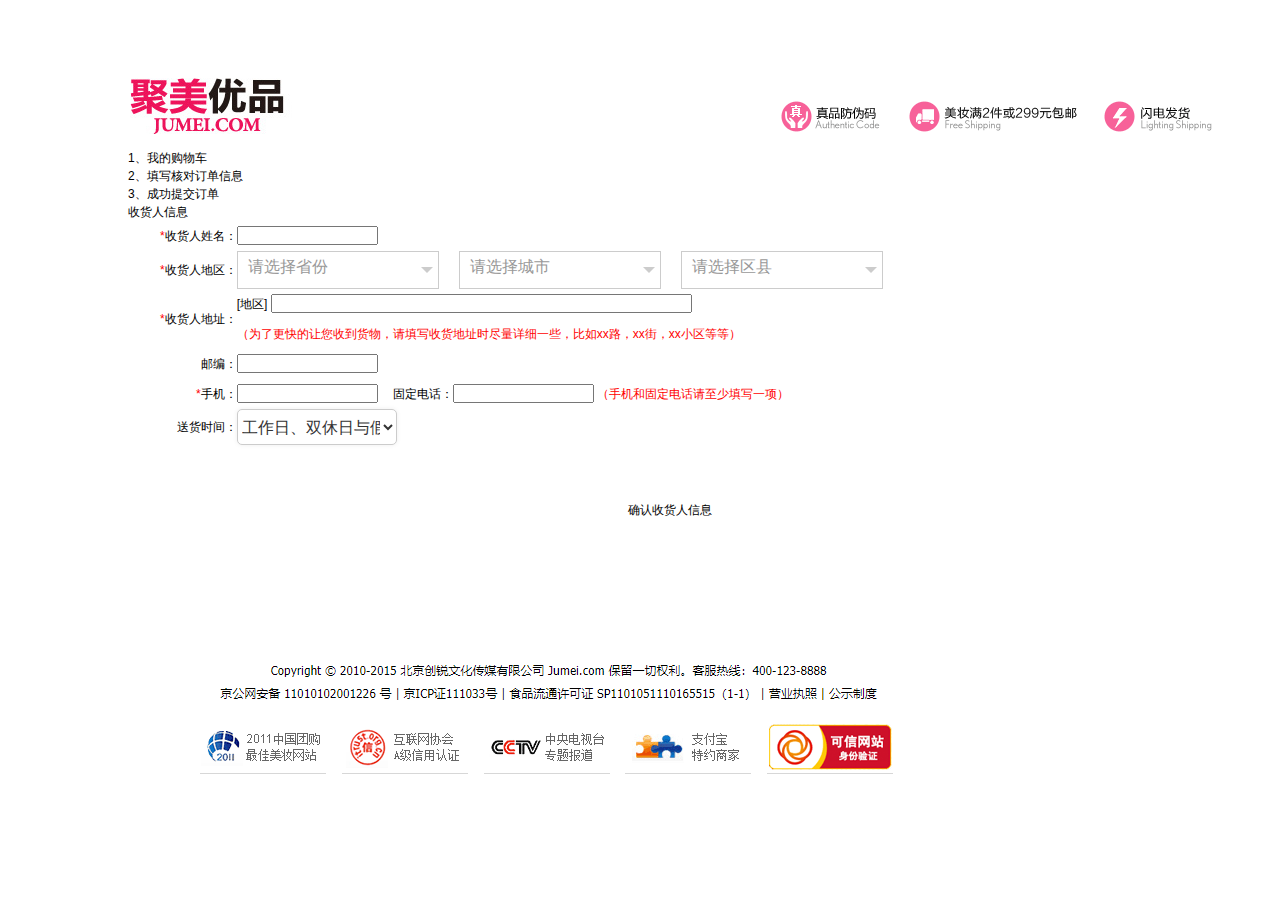
<file: html/cash.html>
<!DOCTYPE html>
<html lang="en">

<head>
  <meta charset="UTF-8">
  <meta name="viewport" content="width=device-width, initial-scale=1.0">
  <meta http-equiv="X-UA-Compatible" content="ie=edge">
  <title>Document</title>
  <link rel="stylesheet" href="https://activity.dapuimg.com/bootstrap.min.css">
  <link rel="stylesheet" href="http://s.dapuimg.com/themes/blue/images/css/dapu_all_min.css?utime=07102">
  <link rel="stylesheet" href="http://s.dapuimg.com/themes/blue/images/css/jiaju_shoppingcart.css?utime=07101">
  <link rel="stylesheet" href="../css/city-picker.css">
  <link rel="stylesheet" href="../css/cash.css">
</head>

<body class="SCStep1" style="background: none repeat scroll 0 0 transparent;">



  <div class="header">

    <div class="header1 w">
      <h1><img src="../img/4.png" alt=""></h1>
      <div>
        <img src="../img/5.png" alt="">
      </div>

    </div>

  </div>





  <link rel="stylesheet" href="http://www.dapu.com/themes/blue/images/css/dapu_checkout.css?utime=07103">
  <input type="hidden" id="cookie_payinfo" value="">
  <div class="header clearfix">

    <ol class="processNav">
      <li class="step1">1、我的购物车<b class="extra"></b></li>
      <li class="step2 on">2、填写核对订单信息<b class="extra"></b></li>
      <li class="step3">3、成功提交订单</li>
    </ol>
  </div>
  <form method="post" action="/order-create.html" id="order-create">
    <div class="orders_page">
      <div class="fl_box dp_border_2" id="addr_box">
        <div class="new_order_fl_title" id="new_shrxx_title">
          <span>收货人信息</span>
          <a class="fl_update" id="receiver_info" onclick="addr_update(this)" style="display: none;">修改</a>
          <a class="fl_update" id="cancel_receiver_info" onclick="addr_cancel(this)" style="display: none;">取消修改</a>
        </div>
        <div class="new_shrxx_content">
          <div class="new_order_fl_form" id="rr">
            <div class="diviosion" id="receiver">
              <div id="b2c-checkout-recaddr-list"></div>
              <div id="checkout-recaddr">
                <style>
                  .diviosion div,
                  .diviosion li {
                    line-height: 30px !important;
                  }

                  #checkout-recaddr {}

                  #checkout-recaddr table {
                    *border: 1px #ccc solid !important;
                    _border: 0 !important;
                  }


                  .section {
                    background: #FAFAFA
                  }

                  .tableform th {
                    padding-right: 0px !important;
                  }

                  .font-red {
                    color: red;
                  }
                </style>
                <div id="other_addr_edit">
                  <table width="100%" cellpadding="0" cellspacing="0" class="tableform"
                    style="margin-left:0px!important;">
                    <tbody>
                      <tr>
                        <th style="text-align:right"><em class="font-red">*</em>收货人姓名：</th>
                        <td colspan="2"><input autocomplete="off" class="x-input inputstyle orders_input" onblur=""
                            name="delivery[ship_name]" size="15" id="name" vtype="required" type="text" maxlength="10">
                          <span style="display:none;" id="order_tishi1">请输入收货人姓名</span></td>
                      </tr>

                      <tr>
                        <th style="text-align:right"><em class="font-red">*</em>收货人地区：</th>
                        <td colspan="2">
                          <span id="checkout-select-area"><span package="mainland" class="span _x_ipt"
                              vtype="area"><input id="shipping-area" type="hidden" name="delivery[ship_area]">
                              <div class="city-picker-selector" id="city-picker-search">
                                <div class="selector-item storey province">
                                  <a href="javascript:;" class="selector-name reveal df-color ">请选择省份</a>
                                  <input type="hidden" name="userProvinceId" class="input-price val-error" value=""
                                    data-required="userProvinceId">
                                  <div class="selector-list listing hide">
                                    <div class="selector-search">
                                      <input type="text" class="input-search" value="" placeholder="拼音、中文搜索">
                                    </div>
                                    <ul>
                                      <li>北京市</li>
                                      <li>天津市</li>
                                    </ul>
                                  </div>
                                </div>
                                <div class="selector-item storey city">
                                  <a href="javascript:;" class="selector-name reveal df-color forbid">请选择城市</a>
                                  <input type="hidden" name="userCityId" class="input-price val-error" value=""
                                    data-required="userCityId">
                                  <div class="selector-list listing hide">
                                    <div class="selector-search">
                                      <input type="text" class="input-search" value="" placeholder="拼音、中文搜索">
                                    </div>
                                    <ul></ul>
                                  </div>
                                </div>
                                <div class="selector-item storey district">
                                  <a href="javascript:;" class="selector-name reveal df-color forbid">请选择区县</a>
                                  <input type="hidden" name="userDistrictId" class="input-price val-error" value=""
                                    data-required="userDistrictId">
                                  <div class="selector-list listing hide">
                                    <div class="selector-search">
                                      <input type="text" class="input-search" value="" placeholder="拼音、中文搜索">
                                    </div>
                                    <ul></ul>
                                  </div>
                                </div>
                              </div>
                            </span> <span class="L_Warining"></span><span id="order_tishi2"
                              style="display:none;">请输入收货地区</span>
                          </span>
                        </td>
                      </tr>
                      <tr>
                        <th style="text-align:right"><em class="font-red">*</em>收货人地址：</th>
                        <td>
                          <input type="hidden" name="delivery[ship_addr_area]" value="" id="selected-area-hidden">
                          <span id="selected-area" class="font-gray" title="系统将拼接地区选择结果到收获地址">[地区]</span>
                          <input autocomplete="off" class="x-input inputstyle" name="delivery[ship_addr]"
                            onclick="tishi2()" onblur="tishi3()" id="addr" vtype="required" size="50" maxlength="50"
                            type="text">
                          <span style="display:none;" id="order_tishi3">请输入收货地址</span>
                          <p style="color:red;">（为了更快的让您收到货物，请填写收货地址时尽量详细一些，比如xx路，xx街，xx小区等等）
                          </p>
                        </td>
                      </tr>
                      <tr>
                        <th style="text-align:right">邮编：</th>
                        <td>
                          <input autocomplete="off" class="x-input inputstyle orders_input" onblur="tishi5()"
                            name="delivery[ship_zip]" size="15" id="zip" type="text" maxlength="6" vtype="text"> <span
                            id="order_tishi5" style="display:none;">请输入邮政编码</span>
                        </td>
                      </tr>

                      <tr>
                        <th style="text-align:right">
                          <em class="font-red">*</em>手机： </th>
                        <td colspan="2">
                          <input autocomplete="off" class="x-input inputstyle" name="delivery[ship_mobile]" size="15"
                            type="text" id="mobile" maxlength="11" vtype="text">　<span> 固定电话：<input autocomplete="off"
                              class="x-input inputstyle" name="delivery[ship_tel]" size="15" type="text"
                              onchange="tishi4()" id="tel" vtype="text"> <input type="hidden"
                              vtype="mobile_or_phone"><span style="color:red;">（手机和固定电话请至少填写一项）</span> <span
                              style="display:none;" id="order_tishi4">请输入电话号码</span>
                          </span>
                        </td>
                      </tr>
                      <tr>
                        <th style="text-align:right">
                          送货时间：
                        </th>
                        <td colspan="2">
                          <select class="" name="delivery[day]">
                            <option selected="selected" value="工作日、双休日与假日均可送货">
                              工作日、双休日与假日均可送货</option>
                            <option value="只工作日送货(双休日、假日不用送)">只工作日送货(双休日、假日不用送)</option>
                            <option value="只双休日、假日送货(工作日不用送)">只双休日、假日送货(工作日不用送)</option>
                          </select>
                        </td>
                      </tr>
                    </tbody>
                  </table>
                </div>
              </div>
              <div class="dp_bt_box">
                <div class="dp_button" id="receiver_addr">确认收货人信息</div>
              </div>
            </div>
          </div>
        </div>

  </form>


  <!-- //底部 -->
  <div class="bottom1">
    <div class="bottom w">
      <img src="../img/6.png" alt="">
    </div>
  </div>
</body>
<script src="../js/jquery.min.js"></script>

<script src="../js/citydata.js"></script>
<script src="../js/cityPicker-1.0.0.js"></script>
<script src="../js/cookie.js"></script>

<script>
  $('#city-picker-search').cityPicker({
    dataJson: cityData,
    renderMode: true,
    search: true,
    linkage: true
  });
</script>


</html>
</file>
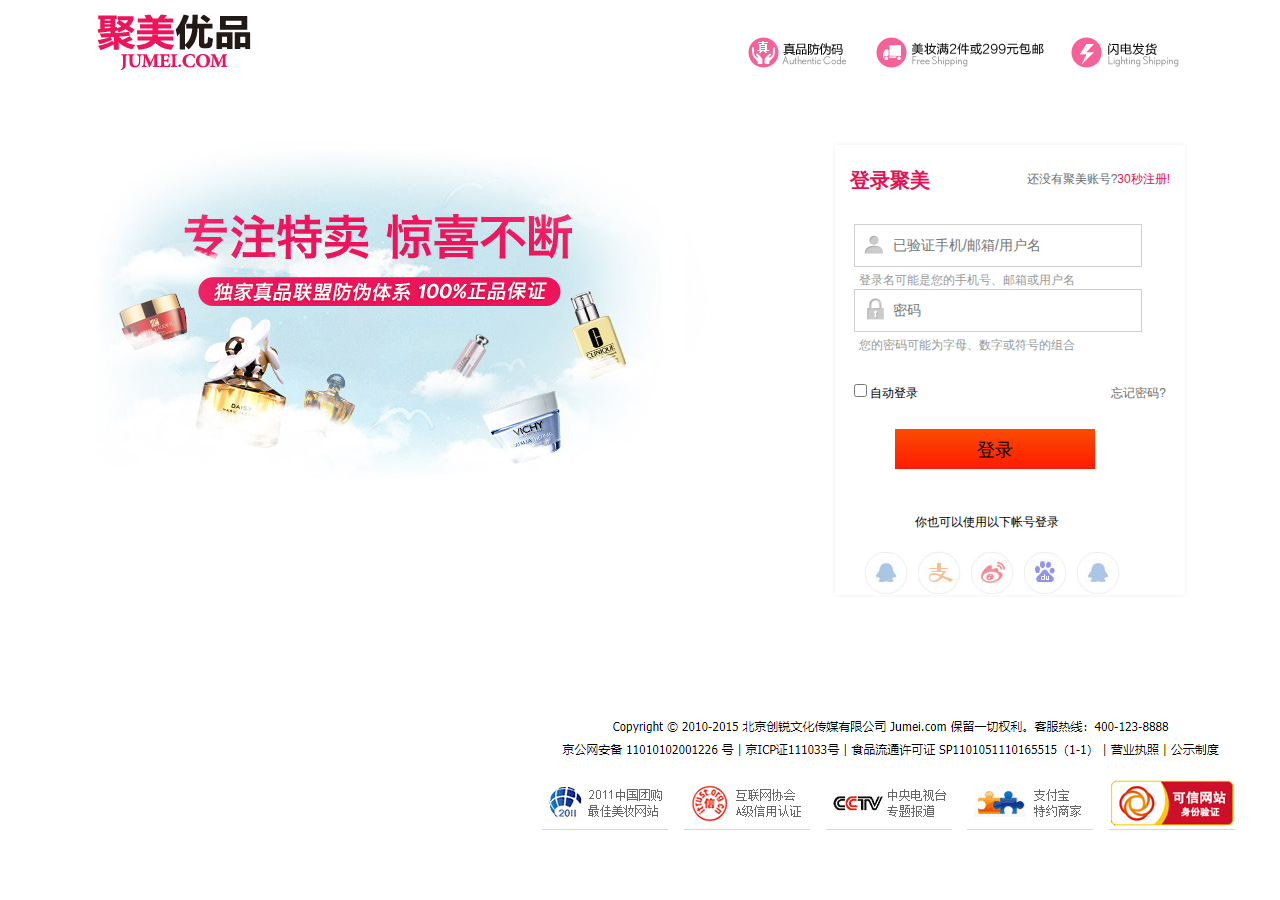
<file: html/login.html>
<!DOCTYPE html>
<html lang="en">

<head>
  <meta charset="UTF-8">
  <meta name="viewport" content="width=device-width, initial-scale=1.0">
  <title>Document</title>
  <link rel="stylesheet" href="../css/login.css">
  <script src="../js/common.js"></script>
  <script src="../js/jquery-3.1.1.min.js"></script>

</head>

<body>
  <!-- 头部 -->

  <div class="header">

    <div class="header1 w">
      <h1><img src="../img/4.png" alt=""></h1>
      <div>
        <img src="../img/5.png" alt="">
      </div>

    </div>

  </div>

  <!-- 登录页面 -->
  <div class="sign">

    <div class="login">

      <div class="loginWrap w ">

        <div class="loginImage"></div>



        <div class="loginBord">

          <div class="box">
            <div class="box_head">
              <h1>登录聚美</h1>
              <p><a href="../html/zhuche.html">还没有聚美账号?<span>30秒注册!</span></a></p>
            </div>

            <form action="" onsubmit="return false">
              <div class="d1">
                <!-- <label for="user">用户名</label> -->

                <input id="user" type="text" placeholder="已验证手机/邮箱/用户名">
                <p><img src="../img/user.png" alt=""></p>
                <span class="user_span">登录名可能是您的手机号、邮箱或用户名</span>
              </div>
              <div class="d2">
                <!-- <label for="pwd">密码:</label> -->

                <p><img src="../img/pwd.png" alt=""></p> <input id="pwd" type="text" placeholder="密码">
                <span class="pwd_span">您的密码可能为字母、数字或符号的组合</span>
              </div>

              <div class="d3">
                <input id="remPwd" type="checkbox">
                <span>自动登录</span>
                <p><a href="">忘记密码?</a></p>


              </div>

              <div class="d4">
                <button class="btn-5">登录</button>
                <!-- <input type="reset"> -->
              </div>
            </form>

            <div class="iconAccout">
              <div>你也可以使用以下帐号登录</div>
              <p>
                <a href="/i/extconnect/?site_name=cb_qq&amp;redirect=http%3A%2F%2Fgz.jumei.com%2F" class="a1"
                  title="QQ">QQ</a>
                <a href="/i/extconnect/?site_name=alipay&amp;redirect=http%3A%2F%2Fgz.jumei.com%2F" class="a2"
                  title="支付宝">支付宝</a>
                <a href="/i/extconnect/?site_name=sina_weibo&amp;redirect=http%3A%2F%2Fgz.jumei.com%2F" class="a3"
                  title="新浪微博">新浪微博</a>
                <a href="/i/extconnect/?referer=360tuan_dh&amp;site_name=site_360&amp;redirect=http%3A%2F%2Fgz.jumei.com%2F"
                  class="a4" title="360">360</a>
                <a href="/i/extconnect/?site_name=baidu&amp;redirect=http%3A%2F%2Fgz.jumei.com%2F" class="a5"
                  title="百度">百度</a>

              </p>

            </div>

          </div>


        </div>

      </div>




    </div>
    <!-- //底部 -->
    <div class="bottom1">
      <div class="bottom w">
        <img src="../img/6.png" alt="">
      </div>
    </div>
</body>

<script>



  var form = document.getElementsByTagName("form")[0];
  var pwdInp = document.getElementById("pwd");
  var randCode = document.getElementsByClassName("randCode")[0];
  var logBtn = document.getElementById("logBtn");

  var userInp = document.getElementById("user");
  var userSpan = document.getElementById("user_span");
  var pwdInp = document.getElementById("pwd");
  var pwdSpan = document.getElementById("pwd_span");
  var remPwd = document.getElementById("remPwd");



  var isUserRight = false;
  var isPwdRight = false;

  logBtn.onclick = function () {
    // 登录时获取的用户名 / 密码
    var user = userInp.value;  // 账号
    var pwd = pwdInp.value;

    var xhr = new XMLHttpRequest();

    xhr.open("post", "http://www.2003.com/project/php/login.php", true);

    xhr.setRequestHeader("Content-Type", "application/x-www-form-urlencoded");

    xhr.send("account=" + user + "&pwd=" + pwd);

    xhr.onreadystatechange = function () {
      if (xhr.readyState == 4 && xhr.status == 200) {
        setCookie("logUser", user, 7);

        console.log(xhr.responseText);
        var data = JSON.parse(xhr.responseText);
        if (data.status) {
          location.href = "./index.html";
        } else {
          alert(data.msg);
        }
      }

    }






  }




  function prev(ele) {
    return ele.previousElementSibling || ele.previousSibling;
  }


  function next(ele) {
    return ele.nextElementSibling || ele.nextSibling;
  }

  function getCode() {
    var str = "1234567890qwertyuiopasdfghjklzxcvbnmQWERTYUIOPASDFGHJKLZXCVBNM";
    var newStr = "";
    for (var i = 0; i < 4; i++) {
      var index = Math.floor(Math.random() * str.length);
      newStr += str.charAt(index);
    }
    return newStr;
  }



</script>

</html>
</file>
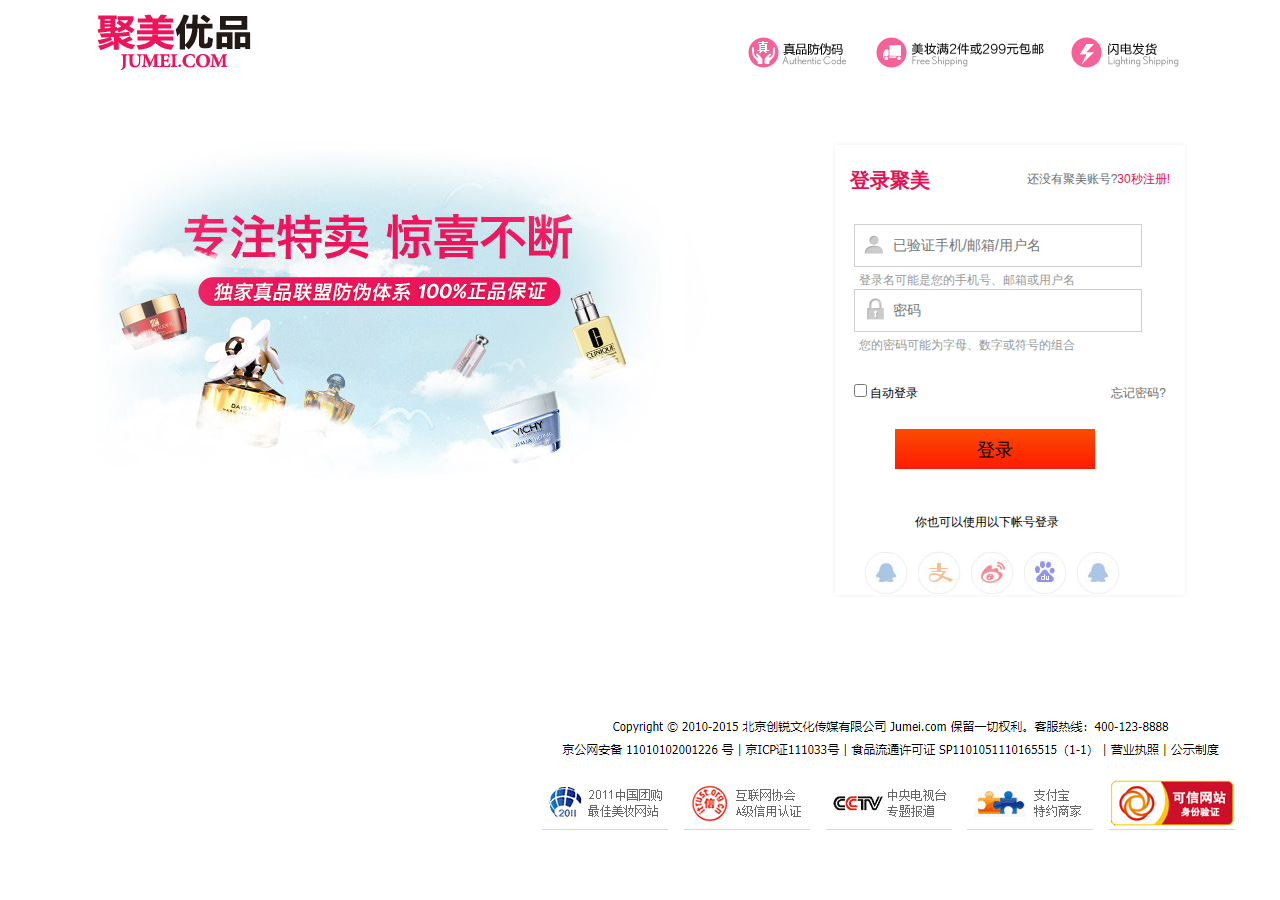
<file: html/shoppingCar.html>
<!DOCTYPE html>
<html>

<head>
  <meta http-equiv="Content-Type" content="text/html; charset=utf-8" />
  <title></title>
  <link rel="stylesheet" href="../css/style.css" />
  <link rel="stylesheet" href="../css/shoppingcar.css">
  <script src="../js/common.js"></script>
  <script src="../js/jquery-3.1.1.min.js"></script>

</head>

<body>

  <!-- 头部 -->

  <div class="header">

    <div class="header1 w">
      <h1><img src="../img/4.png" alt=""></h1>
      <div>
        <img src="../img/5.png" alt="">
      </div>

    </div>

  </div>







  <div class="catbox">
    <table id="cartTable">
      <thead>
        <tr>
          <th><label>
              <input class="check-all check" type="checkbox" />&nbsp;&nbsp;全选</label></th>
          <th>商品</th>
          <th>单价</th>
          <th>数量</th>
          <th>小计</th>
          <th>操作</th>
        </tr>
      </thead>


      <tbody>
        <tr>
          <td>您目前还没加入任何商品</td>
        </tr>
        <tr>
          <td>您目前还没加入任何商品</td>
        </tr>
        <tr>
          <td>您目前还没加入任何商品</td>
        </tr>
        <tr>
          <td>您目前还没加入任何商品</td>
        </tr>
        <tr>
          <td>您目前还没加入任何商品</td>
        </tr>
      </tbody>
    </table>
    <div class="foot" id="foot">

      <a class="fl" id="deleteAll" href="javascript:;">删除</a>
      <div class="fr closing">结 算</div>
      <input type="hidden" id="cartTotalPrice" />
      <div class="fr total">合计：￥<span id="priceTotal">0.00</span></div>
      <div class="fr selected" id="selected">已选商品<span id="selectedTotal">0</span>件<span class="arrow up">︽</span><span
          class="arrow down">︾</span></div>
      <div class="selected-view">
        <div id="selectedViewList" class="clearfix">
          <div><span>取消选择</span></div>
        </div>
        <span class=" arrow">◆<span>◆</span></span>
      </div>
    </div>
  </div>

  <div class="shop1 w">
    <h1>去挑选更多心仪的商品吧!</h1>
    <p><a href="../html/index.html">前往首页</a></p>
  </div>



  <!-- //底部 -->
  <div class="bottom1">
    <div class="bottom w">
      <img src="../img/6.png" alt="">
    </div>
  </div>
</body>


</body>



<script src="../js/shoppingcar.js"></script>

</html>`
</file>
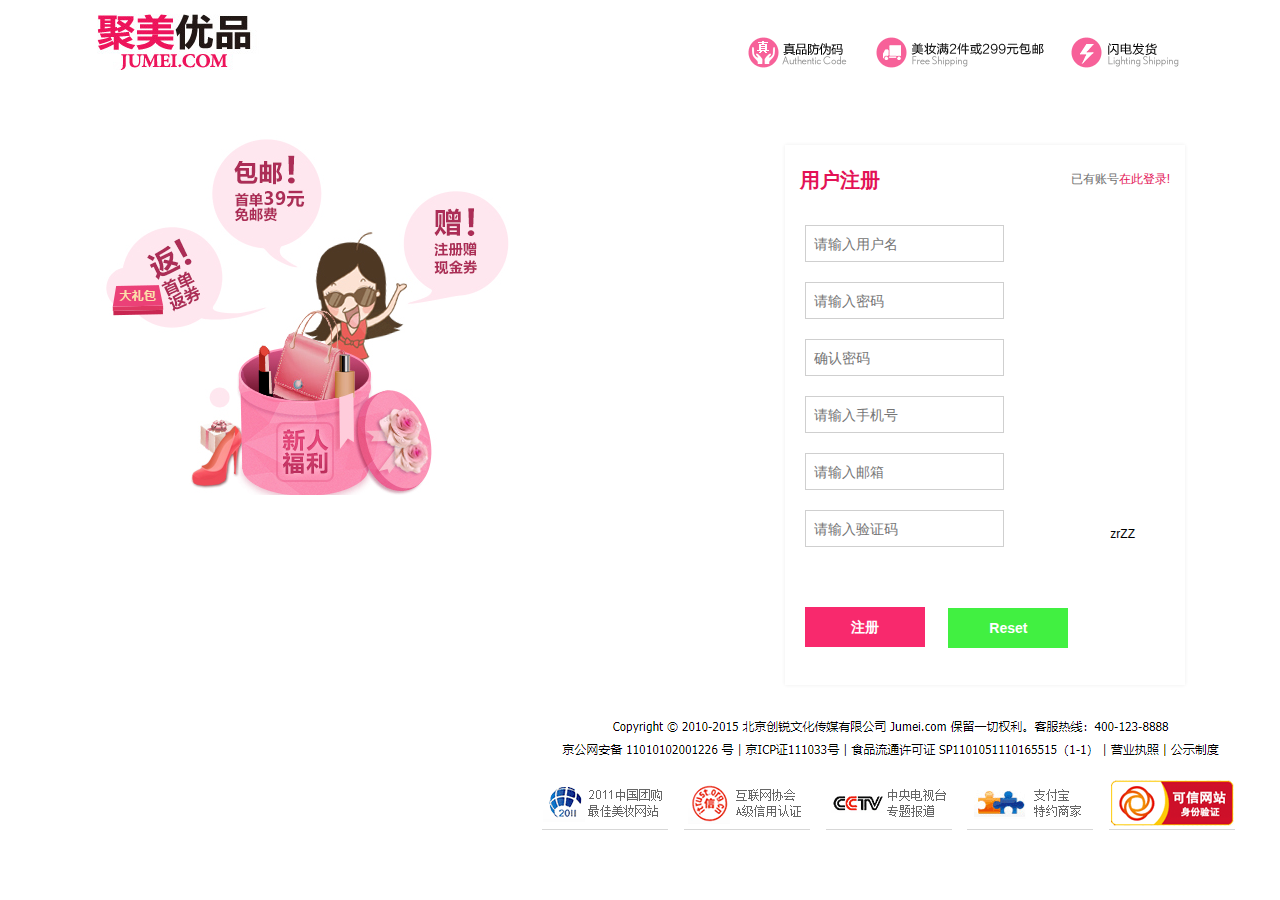
<file: html/zhuche.html>
<!DOCTYPE html>
<html lang="en">

<head>
  <meta charset="UTF-8">
  <meta name="viewport" content="width=device-width, initial-scale=1.0">
  <title>Document</title>
  <link rel="stylesheet" href="../css/zhuche.css">
  <script src="../js/jquery-3.1.1.min.js"></script>
  <script src="../js/common.js"></script>


</head>

<body>
  <!-- 头部 -->

  <div class="header">

    <div class="header1 w">
      <h1><img src="../img/4.png" alt=""></h1>
      <div>
        <img src="../img/5.png" alt="">
      </div>

    </div>

  </div>

  <!-- 登录页面 -->
  <div class="sign">

    <div class="login">

      <div class="loginWrap w ">

        <div class="loginImage"></div>



        <div class="loginBord">

          <div class="box">
            <div class="box_head">
              <h1>用户注册</h1>
              <p><a href="../html/login.html">已有账号<span>在此登录!</span></a></p>
            </div>

            <form action="" onsubmit="return false" autocomplete="on">
              <div class="d1">

                <input id="user" type="text" placeholder="请输入用户名">
                <span class="user_span"></span>
              </div>
              <div class="d2">

                <input id="pwd" type="text" placeholder="请输入密码">
                <span class="pwd_span"></span>
              </div>

              <div class="d3">

                <input id="repwd" type="text" placeholder="确认密码">
                <span class="repwd_span"></span>
              </div>

              <div class="d4">

                <input id="phone" type="text" placeholder="请输入手机号">
                <span class="phone_span"></span>
              </div>

              <div class="d5">

                <input id="email" type="text" placeholder="请输入邮箱">
                <span class="email_span"></span>
              </div>

              <div class="d6">

                <input id="code" type="text" placeholder="请输入验证码">
                <span class="randCode">1234</span>
                <span class="code_span"></span>
              </div>

              <div class="d7">
                <button id="regBtn">注册</button>
                <input type="reset">
              </div>


            </form>
















          </div>


        </div>

      </div>



    </div>
    <!-- 底部 -->
    <div class="bottom1">
      <div class="bottom w">
        <img src="../img/6.png" alt="">
      </div>
    </div>
</body>

<script src="../js/zhuche.js"></script>

</html>
</file>
<file: css/city-picker.css>
html,body,div,span,applet,object,iframe,h1,h2,h3,h4,h5,h6,p,blockquote,pre,a,abbr,acronym,address,big,cite,code,del,dfn,em,img,ins,kbd,q,s,samp,small,strike,strong,sub,sup,tt,var,b,u,i,center,dl,dt,dd,ol,ul,li,fieldset,form,label,legend,table,caption,tbody,tfoot,thead,tr,th,td,article,aside,canvas,details,embed,figure,figcaption,footer,header,hgroup,menu,nav,output,ruby,section,summary,time,mark,audio,video{margin:0;padding:0;border:0;font:inherit;font-size:100%;vertical-align:baseline}html{line-height:1}ol,ul{list-style:none}table{border-collapse:collapse;border-spacing:0}caption,th,td{text-align:left;font-weight:normal;vertical-align:middle}q,blockquote{quotes:none}q:before,q:after,blockquote:before,blockquote:after{content:"";content:none}a img{border:none}article,aside,details,figcaption,figure,footer,header,hgroup,main,menu,nav,section,summary{display:block}a{text-decoration:none}.clearfix,.city-picker-selector{*zoom:1}.clearfix:after,.city-picker-selector:after{content:" ";display:table;height:0;clear:both}body{padding:5% 10%}h2{font-size:26px;margin-top:50px;margin-bottom:20px}.city-picker-selector .selector-item{border:1px solid #ccc;width:200px;height:36px;line-height:36px;float:left;margin-left:20px;position:relative}.city-picker-selector .selector-item:first-child{margin-left:0}.city-picker-selector .selector-item:after{content:'';border-right:6px solid transparent;border-left:6px solid transparent;border-top:6px solid #ccc;display:block;width:0;height:0;position:absolute;top:15px;right:5px}.city-picker-selector .selector-name{color:#333;font-size:16px;display:block;text-indent:5%;text-overflow:ellipsis;overflow:hidden;white-space:nowrap}.city-picker-selector .selector-name:hover{background-color:#fdfdfd}.city-picker-selector .selector-name.df-color{color:#999}.city-picker-selector .selector-name.forbid{cursor:not-allowed}.city-picker-selector .selector-list{border:1px solid #ccc;background:#fff;width:100%;position:absolute;top:36px;left:-1px;z-index:1}.city-picker-selector ul{max-height:160px;overflow-x:hidden;overflow-y:auto}.city-picker-selector li{border-top:1px solid #ccc;color:#333;cursor:pointer;width:90%;padding:0 5%;height:30px;line-height:30px;text-overflow:ellipsis;overflow:hidden;white-space:nowrap}.city-picker-selector li:first-child{border-top:none}.city-picker-selector li.caller:hover{background:#f5f5f5}.city-picker-selector li.caller.active,.city-picker-selector li.caller.active:hover{background:#3A8EAF;color:#fff}.city-picker-selector li.forbid{color:#999;font-size:14px;cursor:not-allowed}.city-picker-selector .selector-search{border:1px solid #ccc;border-top:none;background:#f8f8f8;font-size:0;padding:10px;height:28px;margin-left:-1px;margin-right:-1px}.city-picker-selector .input-search{border:1px solid #ccc;border-radius:5px;color:#333;font-size:14px;width:100%;height:26px;line-height:26px\9;padding:0;text-indent:5px}.city-picker-selector .input-search:focus{outline:none}.city-picker-selector .hide{display:none}select{border:1px solid #ccc;background:#fff;border-radius:5px;color:#333;font-size:16px;outline:none;width:160px;height:36px;margin-right:10px;box-shadow:0 0 5px #eee}
</file>
<file: css/cash.css>
ol .processNav .on {
  background-color: #ed145b;
}

* {
  margin: 0;
  padding: 0;
}

html {
  background-color: #ffffff;
}

li {
  list-style: none;
}

a {
  text-decoration: none;
  color: #6c6c6c;
}

.cl:after {
  content: '.';
  clear: both;
  display: block;
  height: 0;
  overflow: hidden;
  visibility: hidden;
}

body {
  font: 12px/1.5 arial, 'Hiragino Sans GB', '\5FAE\8F6F\96C5\9ED1', sans-serif;
}

.w {
  width: 1090px;
  margin: auto;
}

.header {
  min-width: 960px;
  background-color: #fff;
}

.header .header1 {
  height: 85px;
  background-color: #fff;
}

.header .header1 h1 {
  float: left;
  margin-top: 5px;
}

.header .header1 div {
  float: right;
  padding-top: 35px;
}

.bottom1 .bottom {
  width: 900px;
  background-color: #ffffff;
  margin-left: 50px;
  margin-top: 100px;
}

#receiver_addr {
  margin-left: 500px;
  margin-top: 50px;
}
</file>
<file: css/login.css>
* {
  margin: 0;
  padding: 0;
}

html {
  background-color: #ffffff;
}

li {
  list-style: none;
}

a {
  text-decoration: none;
  color: #6c6c6c;
}

.cl:after {
  content: '.';
  clear: both;
  display: block;
  height: 0;
  overflow: hidden;
  visibility: hidden;
}

body {
  font: 12px/1.5 arial, 'Hiragino Sans GB', '\5FAE\8F6F\96C5\9ED1', sans-serif;
}

.w {
  width: 1090px;
  margin: auto;
}

.header {
  min-width: 960px;
  background-color: #fff;
}

.header .header1 {
  height: 85px;
  background-color: #fff;
}

.header .header1 h1 {
  float: left;
  margin-top: 5px;
}

.header .header1 div {
  float: right;
  padding-top: 35px;
}

.sign .login {
  margin-top: 50px;
  height: 446px;
}

.sign .loginWrap {
  position: relative;
}

.sign .loginWrap .loginImage {
  width: 960px;
  height: 360px;
  background: url(../img/loginPic.jpg) no-repeat;
}

.sign .loginWrap .loginBord {
  position: absolute;
  top: 10px;
  right: 0;
  background: rgba(255, 255, 255, 0.85);
  box-shadow: 0 0 4px rgba(0, 0, 0, 0.075);
  height: 450px;
  width: 350px;
}

.sign .loginWrap .loginBord .box_head {
  height: 60px;
}

.sign .loginWrap .loginBord .box_head h1 {
  font-size: 20px;
  float: left;
  font-weight: 600;
  color: #e31256;
  margin-top: 20px;
  margin-left: 15px;
}

.sign .loginWrap .loginBord .box_head p {
  float: right;
  margin-top: 25px;
  margin-right: 15px;
}

.sign .loginWrap .loginBord .box_head p span {
  color: #e31256;
}

.sign .loginWrap .loginBord .box label {
  display: inline-block;
  width: 80px;
  text-align: right;
}

.sign .loginWrap .loginBord .box form {
  background-color: #ffffff;
  padding: 19px;
  border-radius: 10px;
}

.sign .loginWrap .loginBord .box form #user {
  padding-left: 38px;
  width: 240px;
}

.sign .loginWrap .loginBord .box form #pwd {
  padding-left: 38px;
  width: 240px;
}

.sign .loginWrap .loginBord .box form .d1 span,
.sign .loginWrap .loginBord .box form .d2 span {
  display: block;
  font-size: 12px;
  color: #999;
  padding-left: 5px;
  white-space: nowrap;
  margin-top: 4px;
}

.sign .loginWrap .loginBord .box form .d1 {
  position: relative;
}

.sign .loginWrap .loginBord .box form .d1 p {
  position: absolute;
  left: 10px;
  top: 10px;
}

.sign .loginWrap .loginBord .box form .d2 {
  position: relative;
}

.sign .loginWrap .loginBord .box form .d2 p {
  position: absolute;
  left: 10px;
  top: 6px;
}

.sign .loginWrap .loginBord .box form .d3 {
  height: 15px;
  margin: 30px 0;
}

.sign .loginWrap .loginBord .box form .d3 span {
  line-height: 15px;
}

.sign .loginWrap .loginBord .box form .d3 p {
  float: right;
}

.sign .loginWrap .loginBord .box form .d4 .btn-5 {
  font-size: 18px;
  width: 200px;
  height: 40px;
  line-height: 42px;
  padding: 0;
  border: none;
  background: #f8296d;
  background: linear-gradient(0deg, #ff1b00 0%, #fb4b02 100%);
}

.sign .loginWrap .loginBord .box form .d4 .btn-5:hover {
  background: #f8296d;
  color: #f0094a;
  background: transparent;
  box-shadow: none;
}

.sign .loginWrap .loginBord .box form .d4 .btn-5:before,
.sign .loginWrap .loginBord .box form .d4 .btn-5:after {
  content: '';
  position: absolute;
  top: 0;
  right: 0;
  height: 2px;
  width: 0;
  background: #f0094a;
  box-shadow: -1px -1px 5px 0px #f0094a, 7px 7px 20px 0px rgba(0, 0, 0, 0.2), 4px 4px 5px 0px rgba(15, 11, 11, 0.133);
  transition: 400ms ease all;
}

.sign .loginWrap .loginBord .box form .d4 .btn-5:after {
  right: inherit;
  top: inherit;
  left: 0;
  bottom: 0;
}

.sign .loginWrap .loginBord .box form .d4 .btn-5:hover:before,
.sign .loginWrap .loginBord .box form .d4 .btn-5:hover:after {
  width: 100%;
  transition: 800ms ease all;
}

.sign .loginWrap .loginBord .box form > div > input[type='text'] {
  box-shadow: none;
  border: 1px solid #cfcfcf;
  background-color: #fff;
  vertical-align: middle;
  padding: 10px 8px;
  line-height: 1.5;
  font-size: 14px;
  outline: 0;
  height: auto;
}

.sign .loginWrap .loginBord .box div .randCode {
  display: inline-block;
  margin-left: 0;
}

.sign .loginWrap .loginBord .box form > div:nth-last-child(1) {
  text-align: center;
}

.sign .loginWrap .loginBord .box form > div:nth-last-child(1) > button {
  margin-right: 30px;
}

.sign .loginWrap .loginBord .box .right {
  color: green;
}

.sign .loginWrap .loginBord .box .err {
  color: red;
}

.sign .loginWrap .loginBord .iconAccout div {
  margin-top: 25px;
  margin-left: 80px;
}

.sign .loginWrap .loginBord .iconAccout p {
  font-family: Tahoma, Geneva, sans-serif;
  font-size: 12px;
  line-height: 1.5;
  color: #333;
  margin: 0;
  padding: 0;
  overflow: hidden;
  zoom: 1;
  margin-bottom: 15px;
  margin-top: 20px;
  margin-left: 30px;
}

.sign .loginWrap .loginBord .iconAccout p a {
  font-family: Tahoma, Geneva, sans-serif;
  font-size: 12px;
  line-height: 1.5;
  text-decoration: none;
  text-indent: -9999px;
  background-image: url(../img/icon_light.jpg);
  background-repeat: no-repeat;
  display: inline-block;
  width: 43px;
  height: 43px;
  float: left;
  margin-right: 10px;
  color: inherit;
  background-position: 0 0;
}

.sign .loginWrap .loginBord .iconAccout p .a1 {
  background-position: 0 0;
}

.sign .loginWrap .loginBord .iconAccout p .a2 {
  background-position: -57px 0;
}

.sign .loginWrap .loginBord .iconAccout p .a3 {
  background-position: -114px 0;
}

.sign .loginWrap .loginBord .iconAccout p .a4 {
  background-position: -169px 0;
}

.sign .loginWrap .loginBord .iconAccout p .a4 {
  background-position: -224px 0;
}

.bottom1 .bottom {
  background-color: #ffffff;
  margin-left: 520px;
  margin-top: 100px;
}
</file>
<file: css/style.css>
@charset "utf-8";

* {
  margin: 0;
  padding: 0;
  list-style-type: none;
}

a {
  color: #666;
  text-decoration: none;
}

table {
  border-collapse: collapse;
  border-spacing: 0;
  border: 0;
}

body {
  color: #666;
  font: 12px/180% Arial, Helvetica, sans-serif, "新宋体";
}

clearfix:after {
  content: ".";
  display: block;
  height: 0;
  clear: both;
  visibility: hidden
}

.clearfix {
  display: inline-table
}

*html .clearfix {
  height: 1%
}

.clearfix {
  display: block
}

*+html .clearfix {
  min-height: 1%
}

.fl {
  float: left;
}

.fr {
  float: right;
}

.catbox {
  width: 940px;
  margin: 100px auto;
}

.catbox table {
  text-align: center;
  width: 100%;
}

.catbox table th,
.catbox table td {
  border: 1px solid #CADEFF;
}

.catbox table th {
  background: #d3c9cf;
  border-top: 3px solid #a7cbff;
  height: 30px;
}

.catbox table td {
  padding: 10px;
  color: #444;
}

.catbox table tbody tr:hover {
  background: RGB(255, 105, 180);

}

.checkbox {
  width: 60px;
}

.check-all {
  vertical-align: middle;
}

.goods {
  width: 300px;
}

.goods span {
  width: 180px;
  margin-top: 20px;
  text-align: left;
  float: left;
  display: -webkit-box;
  -webkit-line-clamp: 2;
  -webkit-box-orient: vertical;
  overflow: hidden;
}

.goods img {
  width: 100px;
  height: 80px;
  margin-right: 10px;
  float: left;
}

.price {
  width: 130px;
}

.count {
  width: 90px;
}

.count .add,
.count input,
.count .reduce {
  float: left;
  margin-right: -1px;
  position: relative;
  z-index: 0;
}

.count .add,
.count .reduce {
  height: 23px;
  width: 17px;
  border: 1px solid #e5e5e5;
  background: #f0f0f0;
  text-align: center;
  line-height: 23px;
  color: #444;
}

.count .add:hover,
.count .reduce:hover {
  color: #f50;
  z-index: 3;
  border-color: #f60;
  cursor: pointer;
}

.count input {
  width: 50px;
  height: 15px;
  line-height: 15px;
  border: 1px solid #aaa;
  color: #343434;
  text-align: center;
  padding: 4px 0;
  background-color: #fff;
  z-index: 2;
}

.subtotal {
  width: 150px;
  color: red;
  font-weight: bold;
}

.operation span:hover,
a:hover {
  cursor: pointer;
  color: red;
  text-decoration: underline;
}

.foot {
  margin-top: 0px;
  color: #666;
  height: 48px;
  border: 1px solid #c8c8c8;
  border-top: 0;
  background-color: #eaeaea;
  background-image: linear-gradient(RGB(241, 241, 241), RGB(226, 226, 226));
  position: relative;
  z-index: 8;
}

.foot div,
.foot a {
  line-height: 48px;
  height: 48px;
}

.foot .select-all {
  width: 80px;
  height: 48px;
  line-height: 48px;
  color: #666;
  text-align: center;
}

.foot .delete {
  padding-left: 10px;
}

.foot .closing {
  border-left: 1px solid #c8c8c8;
  width: 103px;
  text-align: center;
  color: #666;
  font-weight: bold;
  cursor: pointer;
  background-image: linear-gradient(RGB(241, 241, 241), RGB(226, 226, 226));
}

.foot .closing:hover {
  background-image: linear-gradient(RGB(226, 226, 226), RGB(241, 241, 241));
  color: #333;
}

.foot .total {
  margin: 0 20px;
  cursor: pointer;
}

.foot #priceTotal,
.foot #selectedTotal {
  color: red;
  font-family: "Microsoft Yahei";
  font-weight: bold;
}

.foot .selected {
  cursor: pointer;
}

.foot .selected .arrow {
  position: relative;
  top: -3px;
  margin-left: 3px;
}

.foot .selected .down {
  position: relative;
  top: 3px;
  display: none;
}

.show .selected .down {
  display: inline;
}

.show .selected .up {
  display: none;
}

.foot .selected:hover .arrow {
  color: red;
}

.foot .selected-view {
  width: 938px;
  border: 1px solid #c8c8c8;
  position: absolute;
  height: auto;
  background: #ffffff;
  z-index: 9;
  bottom: 48px;
  left: -1px;
  display: none;
}

.show .selected-view {
  display: block;
}

.foot .selected-view div {
  height: auto;
}

.foot .selected-view .arrow {
  font-size: 16px;
  line-height: 100%;
  color: #c8c8c8;
  position: absolute;
  right: 330px;
  bottom: -9px;
}

.foot .selected-view .arrow span {
  color: #ffffff;
  position: absolute;
  left: 0px;
  bottom: 1px;
}

#selectedViewList {
  padding: 10px 20px 10px 20px;
}

#selectedViewList div {
  display: inline-block;
  position: relative;
  width: 100px;
  height: 80px;
  border: 1px solid #ccc;
  margin: 10px;
  float: left;
}

#selectedViewList div img {
  width: 100px;
  height: 80px;
  margin-right: 10px;
  float: left;
}

#selectedViewList div span {
  display: none;
  color: #ffffff;
  font-size: 12px;
  position: absolute;
  top: 0px;
  right: 0px;
  width: 60px;
  height: 18px;
  line-height: 18px;
  text-align: center;
  background: #000;
  cursor: pointer;
}

#selectedViewList div:hover span {
  display: block;
}
</file>
<file: css/shoppingcar.css>
* {
  margin: 0;
  padding: 0;
}

html {
  background-color: #f3f0f2;
}

li {
  list-style: none;
}

a {
  text-decoration: none;
  color: #6c6c6c;
}

body {
  font: 12px/1.5 arial, 'Hiragino Sans GB', '\5FAE\8F6F\96C5\9ED1', sans-serif;
}

.w {
  width: 1290px;
  margin: auto;
}

.header {
  min-width: 960px;
  background-color: #fff;
}

.header .header1 {
  height: 85px;
  background-color: #fff;
}

.header .header1 h1 {
  float: left;
  margin-top: 5px;
}

.header .header1 div {
  float: right;
  padding-top: 35px;
}

.shop1 {
  text-align: center;
}

.shop1 h1 {
  color: #c9c9c9;
  font-size: 28px;
  margin-bottom: 50px;
}

.shop1 p {
  background-color: #ed145b;
  width: 200px;
  height: 50px;
  margin: auto;
  font-size: 28px;
}

.shop1 p a {
  color: #ffffff;
}

.bottom1 .bottom {
  background-color: #ffffff;
  margin-left: 520px;
  margin-top: 300px;
}

#foot #deleteAll {
  width: 100px;
  text-align: center;
}

.catbox table th {
  height: 60px;
  background: #ed145b;
  color: #ffffff;
  border-top: 3px solid #2bc4b7;
}

.catbox table td {
  padding: 10px;
}

.foot {
  background-image: red;
}
</file>
<file: css/zhuche.css>
* {
  margin: 0;
  padding: 0;
}

html {
  background-color: #ffffff;
}

li {
  list-style: none;
}

a {
  text-decoration: none;
  color: #6c6c6c;
}

.cl:after {
  content: '.';
  clear: both;
  display: block;
  height: 0;
  overflow: hidden;
  visibility: hidden;
}

body {
  font: 12px/1.5 arial, 'Hiragino Sans GB', '\5FAE\8F6F\96C5\9ED1', sans-serif;
}

.w {
  width: 1090px;
  margin: auto;
}

.header {
  min-width: 960px;
  background-color: #fff;
}

.header .header1 {
  height: 85px;
  background-color: #fff;
}

.header .header1 h1 {
  float: left;
  margin-top: 5px;
}

.header .header1 div {
  float: right;
  padding-top: 35px;
}

.sign .login {
  margin-top: 50px;
  height: 446px;
}

.sign .loginWrap {
  position: relative;
}

.sign .loginWrap .loginImage {
  width: 960px;
  height: 360px;
  background: url(../img/zhuche.jpg) no-repeat;
}

.sign .loginWrap .loginBord {
  position: absolute;
  top: 10px;
  right: 0;
  background: rgba(255, 255, 255, 0.85);
  box-shadow: 0 0 4px rgba(0, 0, 0, 0.075);
  height: 540px;
  width: 400px;
}

.sign .loginWrap .loginBord .box_head {
  height: 60px;
}

.sign .loginWrap .loginBord .box_head h1 {
  font-size: 20px;
  float: left;
  font-weight: 600;
  color: #e31256;
  margin-top: 20px;
  margin-left: 15px;
}

.sign .loginWrap .loginBord .box_head p {
  float: right;
  margin-top: 25px;
  margin-right: 15px;
}

.sign .loginWrap .loginBord .box_head p span {
  color: #e31256;
}

.sign .loginWrap .loginBord .box form input {
  box-shadow: none;
  border: 1px solid #cfcfcf;
  background-color: #fff;
  vertical-align: middle;
  padding: 0 8px;
  line-height: 1.5;
  font-size: 14px;
  outline: 0;
  height: 35px;
  margin-top: 10px;
}

.sign .loginWrap .loginBord .box form div {
  margin-top: 10px;
  margin-left: 20px;
}

.sign .loginWrap .loginBord .box form div span {
  display: table-cell;
  float: right;
  margin-right: 50px;
  text-align: center;
  margin-top: 25px;
}

.sign .loginWrap .loginBord .box form .d7 #regBtn {
  font-family: inherit;
  word-break: keep-all;
  text-align: center;
  line-height: 40px;
  font-weight: 700;
  font-size: 14px;
  cursor: pointer;
  padding: 0 30px;
  height: 40px;
  color: #fff;
  border: 0;
  width: 120px;
  background: #f8296d;
  margin-top: 50px;
}

.sign .loginWrap .loginBord .box form .d7 input {
  font-family: inherit;
  word-break: keep-all;
  text-align: center;
  line-height: 40px;
  font-weight: 700;
  font-size: 14px;
  cursor: pointer;
  padding: 0 30px;
  height: 40px;
  color: #fff;
  border: 0;
  width: 120px;
  background: #41f041;
  margin-left: 20px;
  margin-bottom: 11px;
}

.bottom1 .bottom {
  background-color: #ffffff;
  margin-left: 520px;
  margin-top: 100px;
}
</file>
